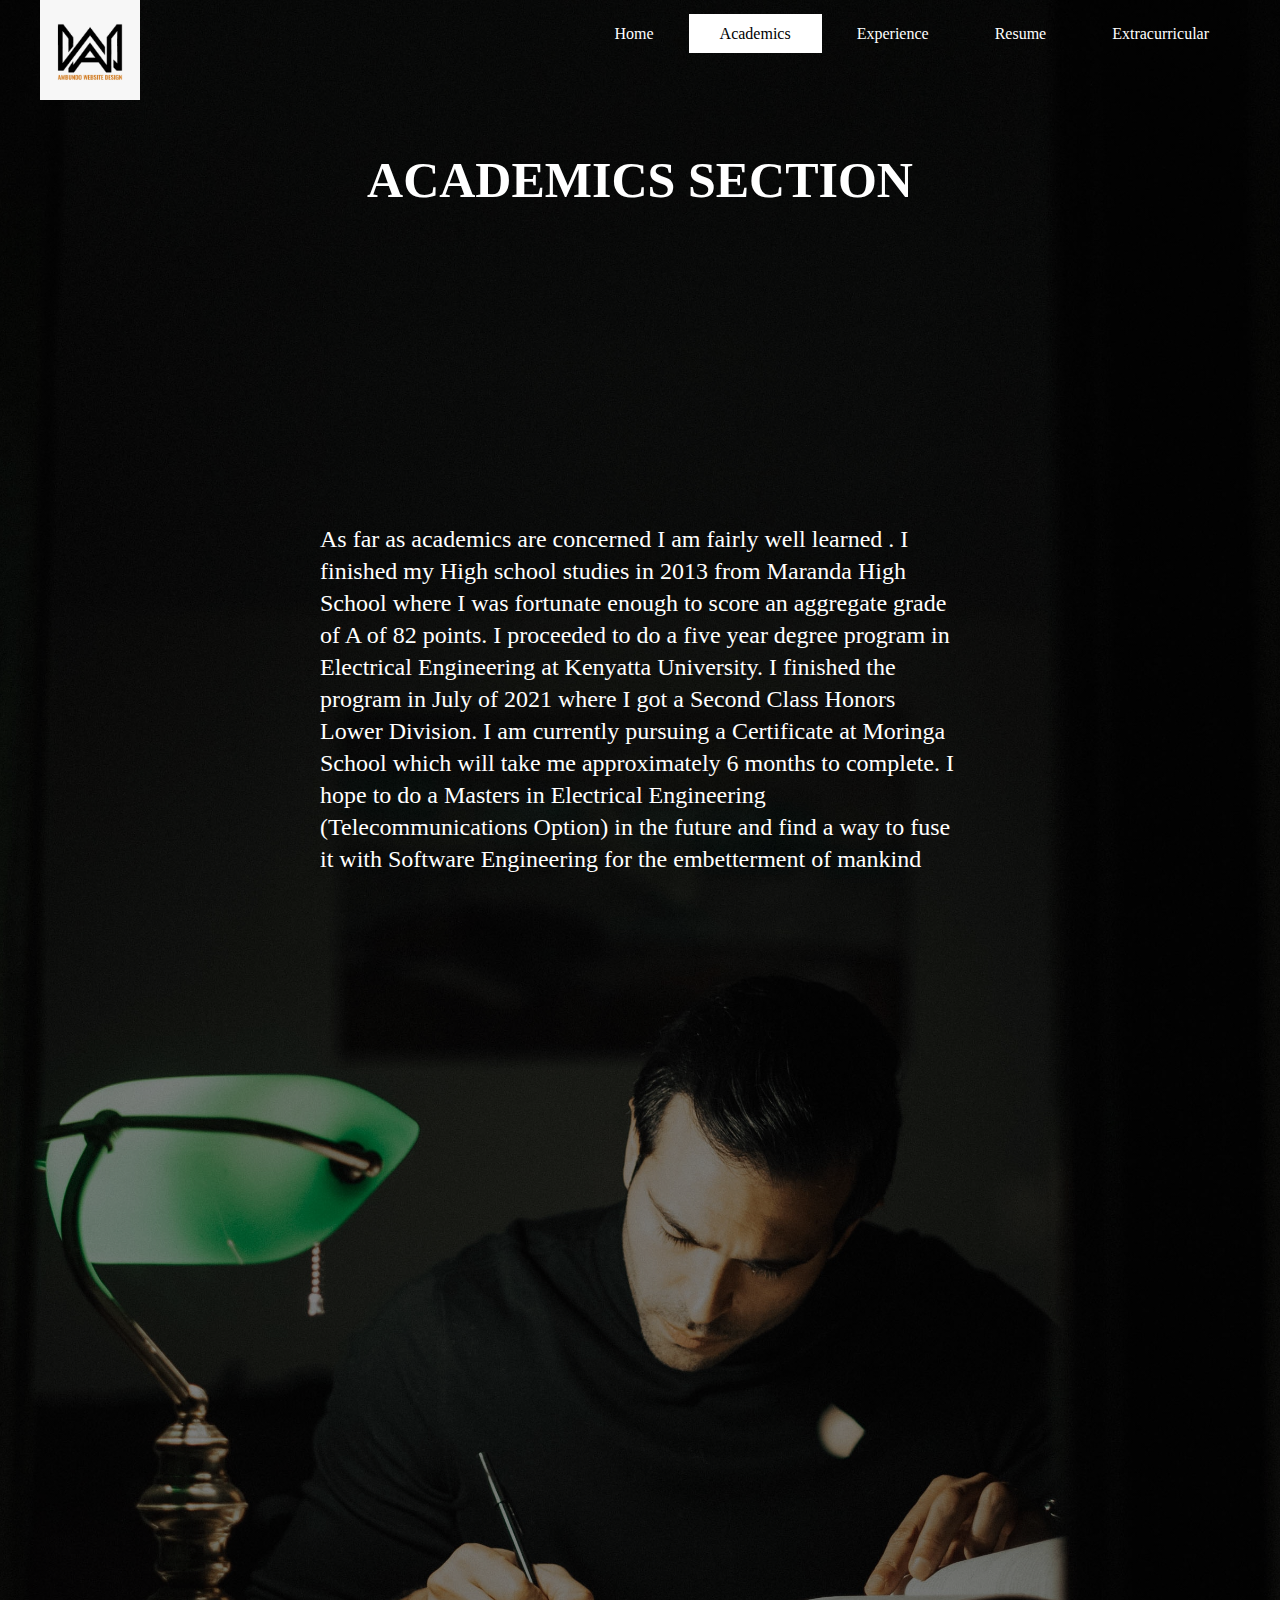
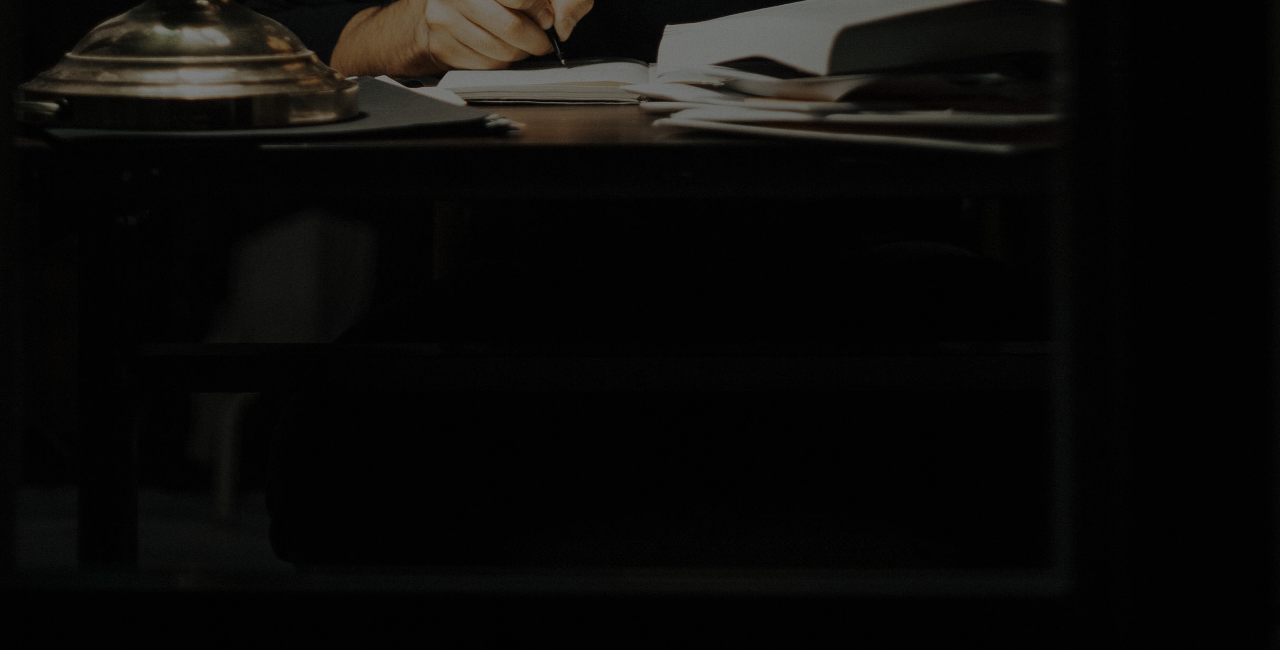
<file: academics.html>
<!DOCTYPE html>
<html lang="en">
<head>
    <meta charset="UTF-8">
    <meta http-equiv="X-UA-Compatible" content="IE=edge">
    <meta name="viewport" content="width=device-width, initial-scale=1.0">
    <title>Personal Website</title>
    <link rel="stylesheet" href="style.css">
</head>
<body>
    <header>
        <style>
            header{
    background-image:linear-gradient(rgba(0,0,0,0.5),rgba(0,0,0,0.5)), url(./images/academics.jpg);
    height: 250vh;
    background-size: cover;
    background-position: center;
}

        </style>
        <div class="main">
            <div class="logo"><img src="./images/LOGO.jpg" alt="AMBUNDO"></div>
            <ul>
                <li ><a href="index.html">Home</a></li>
                <li class="g_active"><a href="academics.html">Academics</a></li>
                <li ><a href="experience.html">Experience</a></li>
                <li ><a href="resume.html">Resume</a></li>
                <li ><a href="extracurricular.html">Extracurricular</a></li>
            </ul>
        </div>
        <div class="title" id="academics">
            <h1 id="two">ACADEMICS SECTION</h1>
        </div>
        <div class="butto">
            <p id="academics_paragraph">As far as academics are concerned I am fairly well learned . I finished my High school studies in 2013 from Maranda High School where I was fortunate enough to score an aggregate grade of A of 82 points.

                I proceeded to do a five year degree program in Electrical Engineering at Kenyatta University. I finished the program in July of 2021 where I got a Second Class Honors Lower Division.
                
                I am  currently pursuing a Certificate at Moringa School which will take me approximately 6 months to complete.
                
                I hope to do a Masters in Electrical Engineering (Telecommunications Option) in the future and find a way to fuse it with Software Engineering for the embetterment of mankind </p>
        </div>
        
    </header>
    
</body>
</html>
</file>
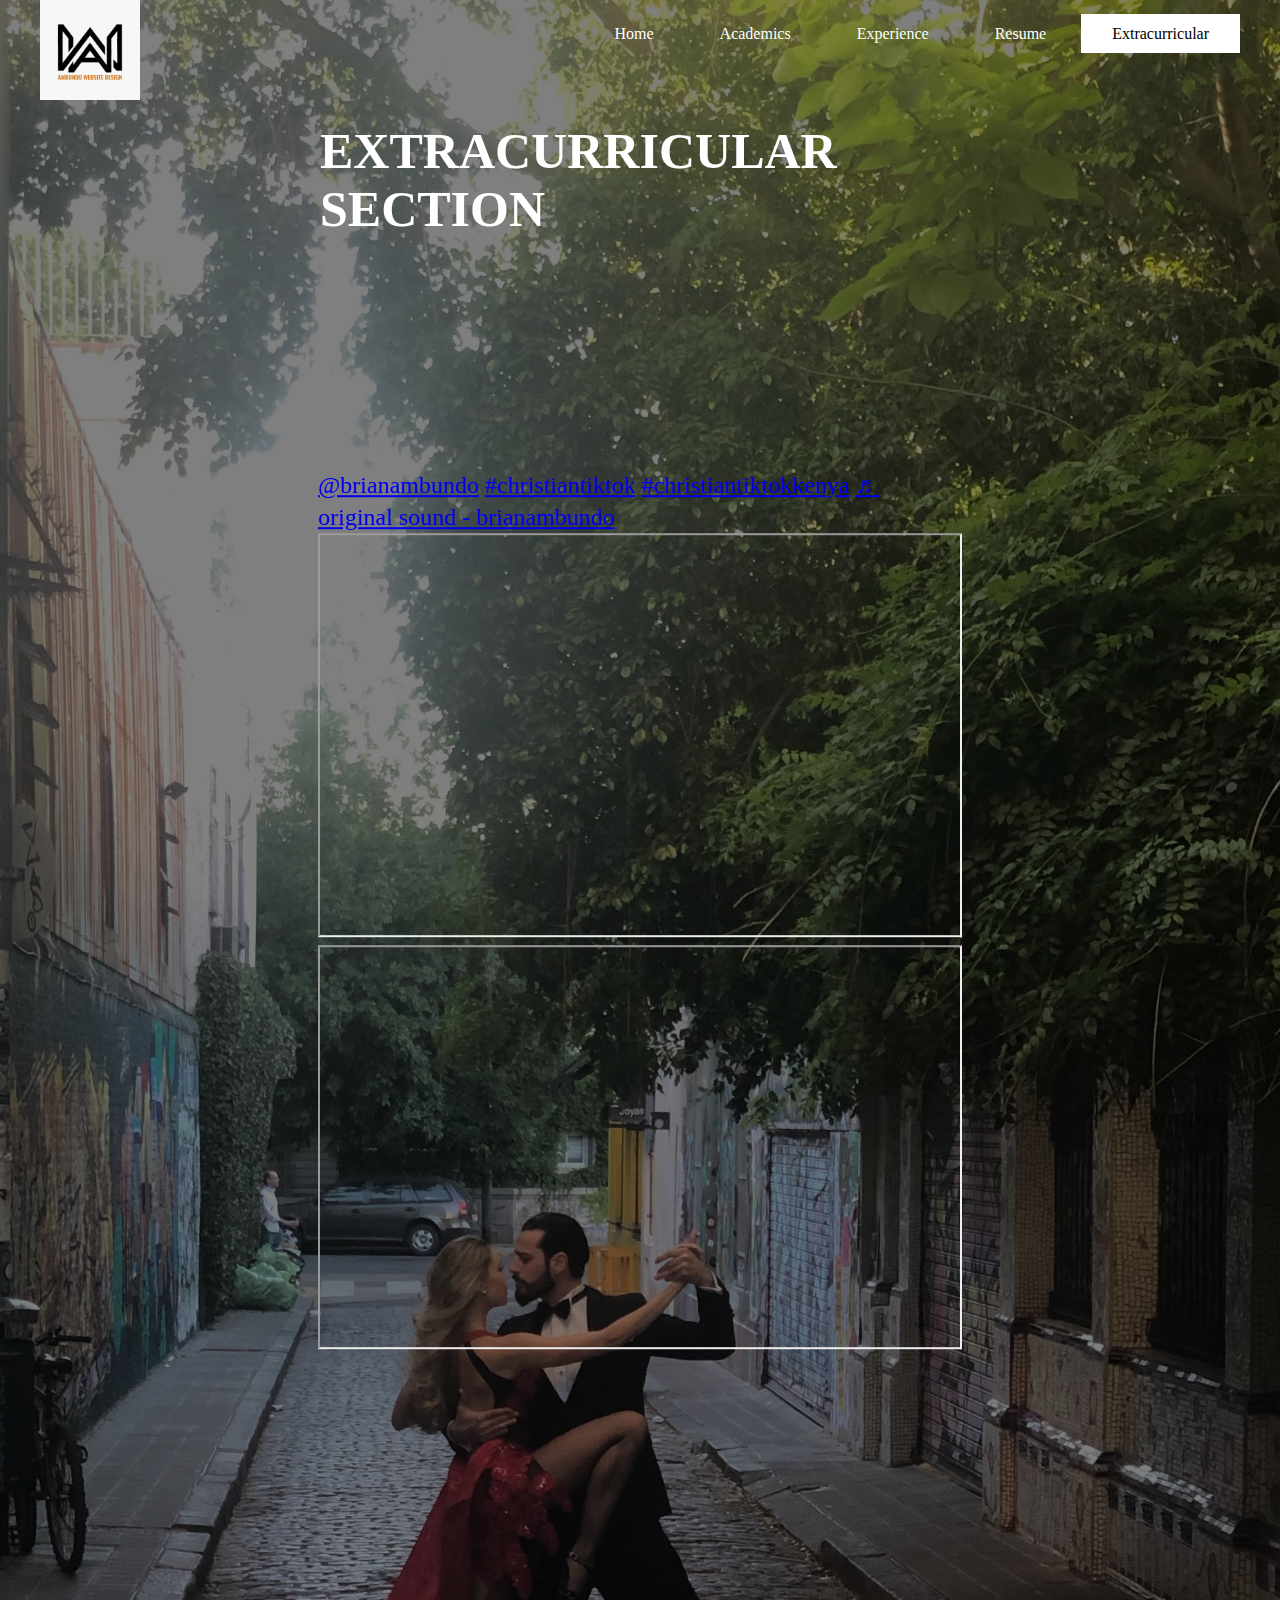
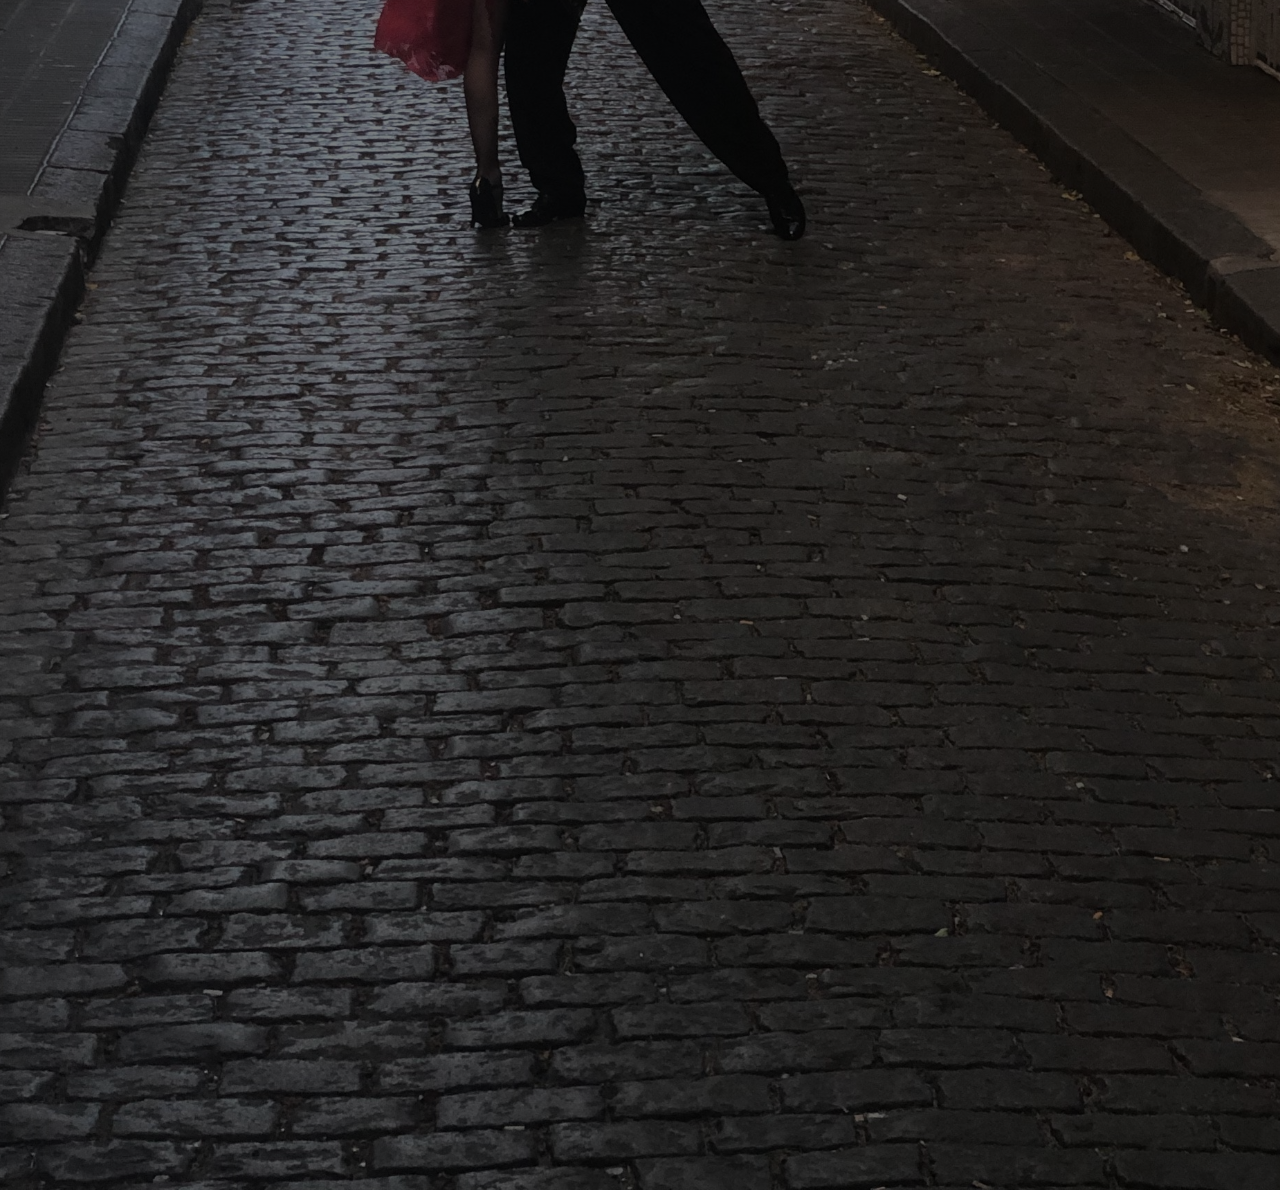
<file: extracurricular.html>
<!DOCTYPE html>
<html lang="en">
<head>
    <meta charset="UTF-8">
    <meta http-equiv="X-UA-Compatible" content="IE=edge">
    <meta name="viewport" content="width=device-width, initial-scale=1.0">
    <title>Personal Website</title>
    <link rel="stylesheet" href="style.css">
</head>
<body>
    <header>
        <style>
            header{
    background-image:linear-gradient(rgba(0,0,0,0.5),rgba(0,0,0,0.5)), url(./images/extracurricular.jpg);
    height: 310vh;
    background-size: cover;
    background-position: center;
}

        </style>
        <div class="main">
            <div class="logo"><img src="./images/LOGO.jpg" alt="AMBUNDO"></div>
            <ul>
                <li ><a href="index.html">Home</a></li>
                <li ><a href="academics.html">Academics</a></li>
                <li ><a href="experience.html">Experience</a></li>
                <li ><a href="resume.html">Resume</a></li>
                <li class="s_active"><a href="extracurricular.html">Extracurricular</a></li>
            </ul>
        </div>
        <div class="title" id="academics">
            <h1 id="four">EXTRACURRICULAR SECTION</h1>
        </div>
        <div class="butto">
        <blockquote class="tiktok-embed" cite="https://www.tiktok.com/@brianambundo/video/7085014606405537030" data-video-id="7085014606405537030" style="max-width: 605px;min-width: 325px;" > <section> <a target="_blank" title="@brianambundo" href="https://www.tiktok.com/@brianambundo">@brianambundo</a> <a title="christiantiktok" target="_blank" href="https://www.tiktok.com/tag/christiantiktok">#christiantiktok</a> <a title="christiantiktokkenya" target="_blank" href="https://www.tiktok.com/tag/christiantiktokkenya">#christiantiktokkenya</a> <a target="_blank" title="♬ original sound - brianambundo" href="https://www.tiktok.com/music/original-sound-7085014598918605573">♬ original sound - brianambundo</a> </section> </blockquote> <script async src="https://www.tiktok.com/embed.js"></script> 
        <iframe src="https://drive.google.com/file/d/1WUbYWXtk-sXMr24wDrokhCMKXOHz5-Zs/preview" width="640" height="400" allow="autoplay"></iframe>
        <iframe src="https://drive.google.com/file/d/1S_IEPf17YgDFWhAZMZw7Hnc4gRAmqCdO/preview" width="640" height="400" allow="autoplay"></iframe>
        </div>
    </header>
</body>
</html>
</file>
<file: style.css>
*{
    margin: 0;
    padding: 0;
    font-family: century Gothic;
}
header{
    background-image:linear-gradient(rgba(0,0,0,0.5),rgba(0,0,0,0.5)), url(./images/home.jpg);
    height: 250vh;
    background-size: cover;
    background-position: center;
}

ul{
    float: right;
    list-style-type: none;
    margin-top: 25px;

}

ul li{
    display: inline-block;
}

ul li a{
    text-decoration: none;
    color: #fff;
    padding: 10px 30px;
    border: 1px solid transparent;
    transition: 0.6s ease-in-out;
}

ul li a:hover{
    background-color: #fff;
    color: #000;
}

ul li.active a{
    background-color: #fff;
    color: #000;
}
ul li.s_active a{
    background-color: #fff;
    color: #000;
}
ul li.g_active a{
    background-color: #fff;
    color: #000;
}
ul li.a_active a{
    background-color: #fff;
    color: #000;
}
ul li.c_active a{
    background-color: #fff;
    color: #000;
}

.logo img{
    float: left;
    width: 100px;
    height: auto;
}

.main{
    max-width: 1200px;
    margin: auto;
    
}

.title{
    position: absolute;
    top: 50%;
    left: 50%;
    transform: translate(-50%,-50%);
}

.title#academics{
    top: 20%;
}

.title h1{
    color: #fff;
    font-size: 50px;
}

.button{
    position: absolute;
    top: 62%;
    left: 50%;
    transform: translate(-50%,-50%);
}

.butto{
    position: absolute;
    top: 62%;
    left: 50%;
    transform: translate(-50%,-10%);
    color: #fff;
    line-height: 2rem;
    font-size: 150%;
}

.btn{
    border: 1px solid #fff;
    padding: 10px 30px;
    color: #fff;
    text-decoration: none;
    transition: 0.6s ease-in-out;
}

.btn:hover{
    background-color: #fff;
    color: #000;
}


  .button #academics_paragraph{
    color: #fff;
    font-size: 20px; 
    font-family: sans-serif;
    
}

span {
    opacity: 0;
    transition: all 0.4s ease;
    transform: translateY(50px);
    display: inline-block;
}

span.fade{
    opacity: 1;
    transform: translateY(0px);
    color: rgb(107, 75, 75);
}
</file>
